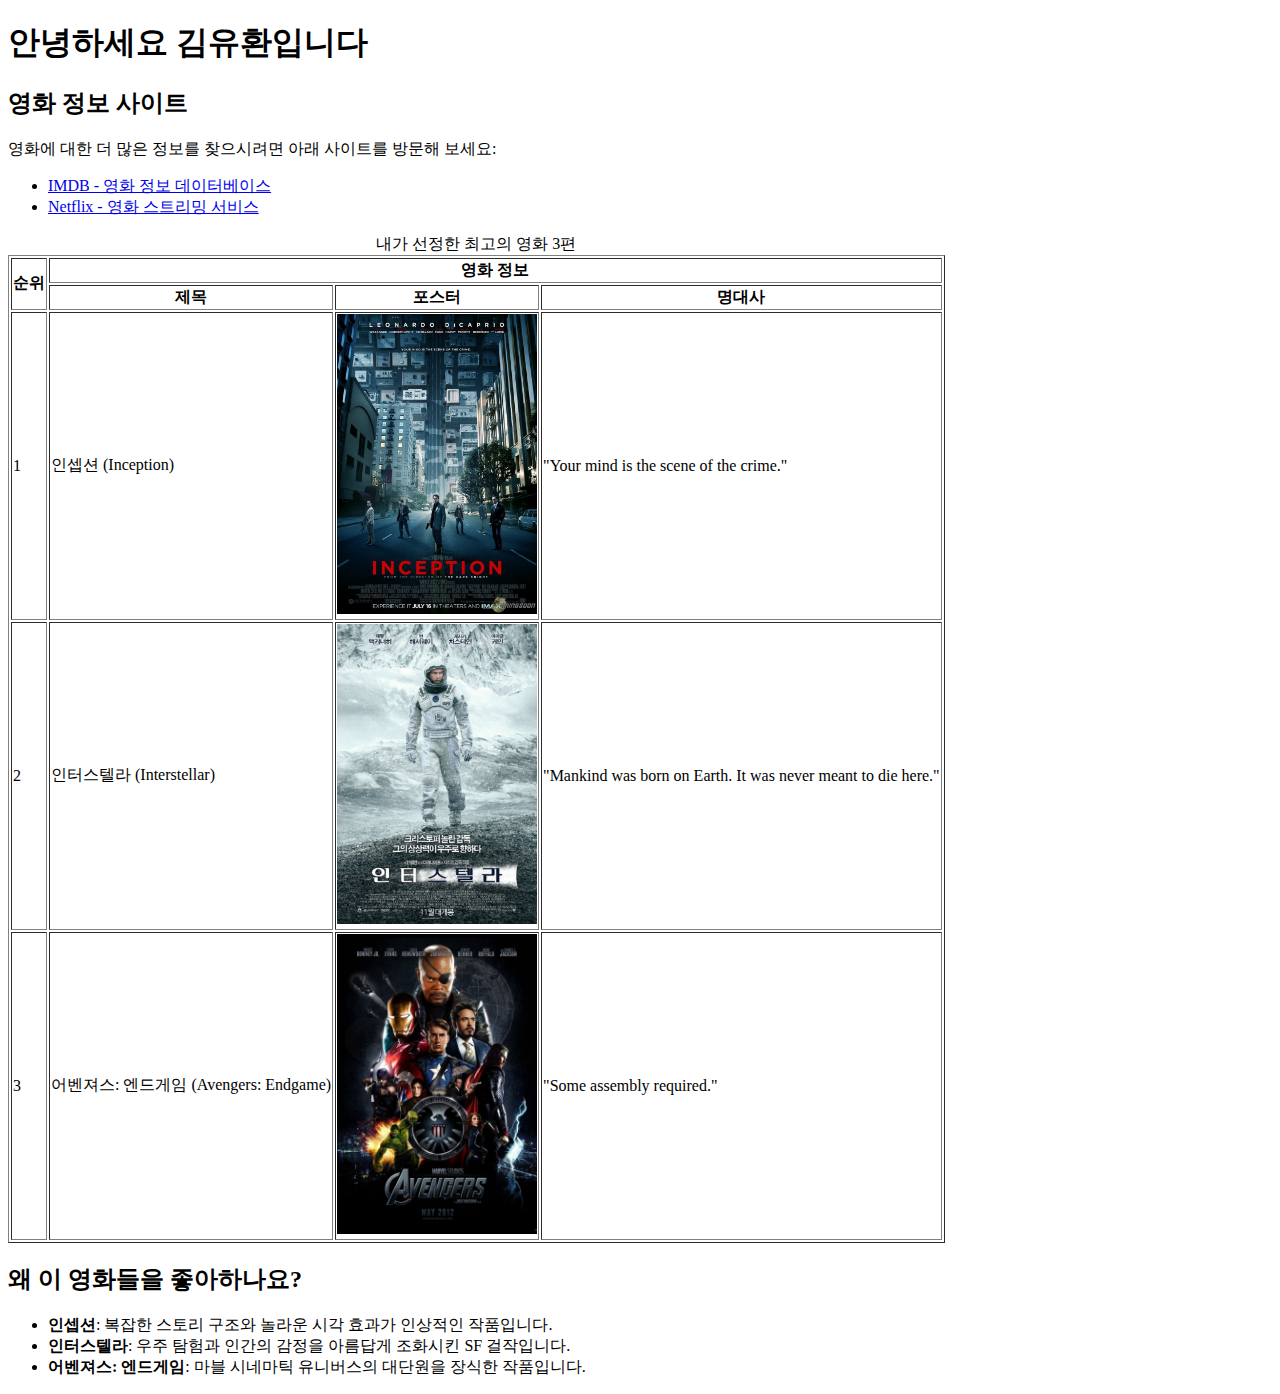
<file: LAB1/index.html>
<!DOCTYPE html>
<html lang="ko">
<head>
    <meta charset="UTF-8">
    <meta name="viewport" content="width=device-width, initial-scale=1.0">
    <title>내가 좋아하는 영화 3선</title>
</head>
<body>
    <!-- Heading 사용 요구사항 충족 -->
    <h1>안녕하세요 김유환입니다</h1>
    <h2>영화 정보 사이트</h2>
    
    <!-- ul 태그 사용 요구사항 충족 -->
    <p>영화에 대한 더 많은 정보를 찾으시려면 아래 사이트를 방문해 보세요:</p>
    <ul>
        <!-- Hyperlinks 요구사항 충족 -->
        <li><a href="https://www.imdb.com/" target="_blank">IMDB - 영화 정보 데이터베이스</a></li>
        <li><a href="https://www.netflix.com/" target="_blank">Netflix - 영화 스트리밍 서비스</a></li>
    </ul>

    <!-- 테이블 생성 요구사항 충족 (4x4 테이블, rowspan, colspan, caption 사용) -->
    <table border="1">
        <caption>내가 선정한 최고의 영화 3편</caption>
        <tr>
            <th rowspan="2">순위</th>
            <th colspan="3">영화 정보</th>
        </tr>
        <tr>
            <th>제목</th>
            <th>포스터</th>
            <th>명대사</th>
        </tr>
        <tr>
            <td>1</td>
            <td>인셉션 (Inception)</td>
            <!-- 이미지 요구사항 충족 (src, alt, width, height 속성 포함) -->
            <td><img src="inception.jpg" alt="인셉션 포스터 이미지" width="200" height="300"></td>
            <td>"Your mind is the scene of the crime."</td>
        </tr>
        <tr>
            <td>2</td>
            <td>인터스텔라 (Interstellar)</td>
            <td><img src="interstellar.jpg" alt="인터스텔라 포스터 이미지" width="200" height="300"></td>
            <td>"Mankind was born on Earth. It was never meant to die here."</td>
        </tr>
        <tr>
            <td>3</td>
            <td>어벤져스: 엔드게임 (Avengers: Endgame)</td>
            <td><img src="avengers.jpg" alt="어벤져스: 엔드게임 포스터 이미지" width="200" height="300"></td>
            <td>"Some assembly required."</td>
        </tr>
    </table>

    <h2>왜 이 영화들을 좋아하나요?</h2>
    <ul>
        <li><strong>인셉션</strong>: 복잡한 스토리 구조와 놀라운 시각 효과가 인상적인 작품입니다.</li>
        <li><strong>인터스텔라</strong>: 우주 탐험과 인간의 감정을 아름답게 조화시킨 SF 걸작입니다.</li>
        <li><strong>어벤져스: 엔드게임</strong>: 마블 시네마틱 유니버스의 대단원을 장식한 작품입니다.</li>
    </ul>
</body>
</html>
</file>
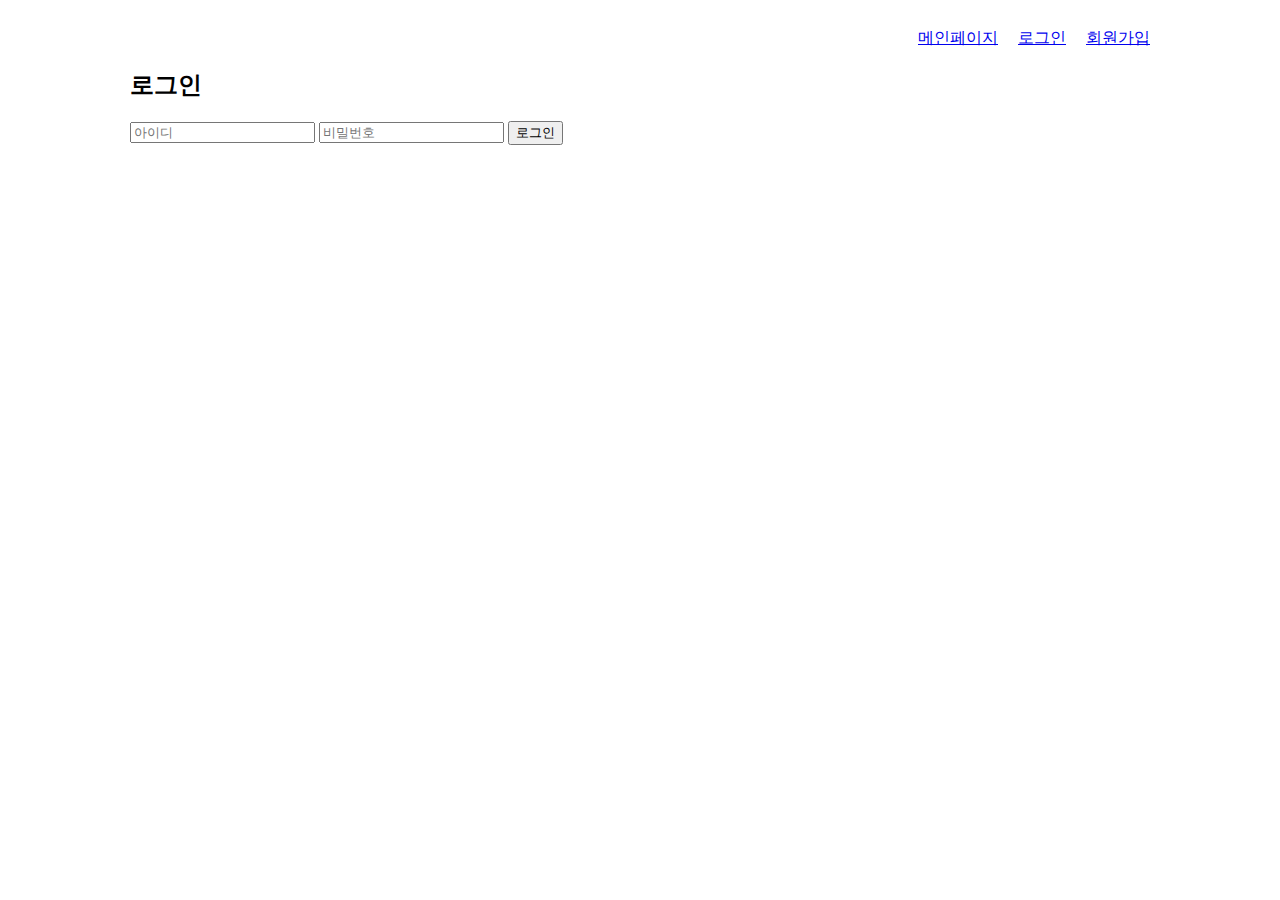
<file: LAB3/login.html>
<!DOCTYPE html>
<html lang="ko">
<head>
    <meta charset="UTF-8">
    <meta name="viewport" content="width=device-width, initial-scale=1.0">
    <title>로그인</title>
    <link rel="stylesheet" href="main.css">
</head>
<body>
    <div class="container">
        <nav>
            <div class="nav-links">
                <a href="index.html">메인페이지</a>
                <a href="login.html">로그인</a>
                <a href="signup.html">회원가입</a>
            </div>
        </nav>

        <main class="form-container">
            <form class="login-form">
                <h2>로그인</h2>
                <input type="text" placeholder="아이디" required>
                <input type="password" placeholder="비밀번호" required>
                <button type="submit">로그인</button>
            </form>
        </main>
    </div>
</body>
</html>
</file>
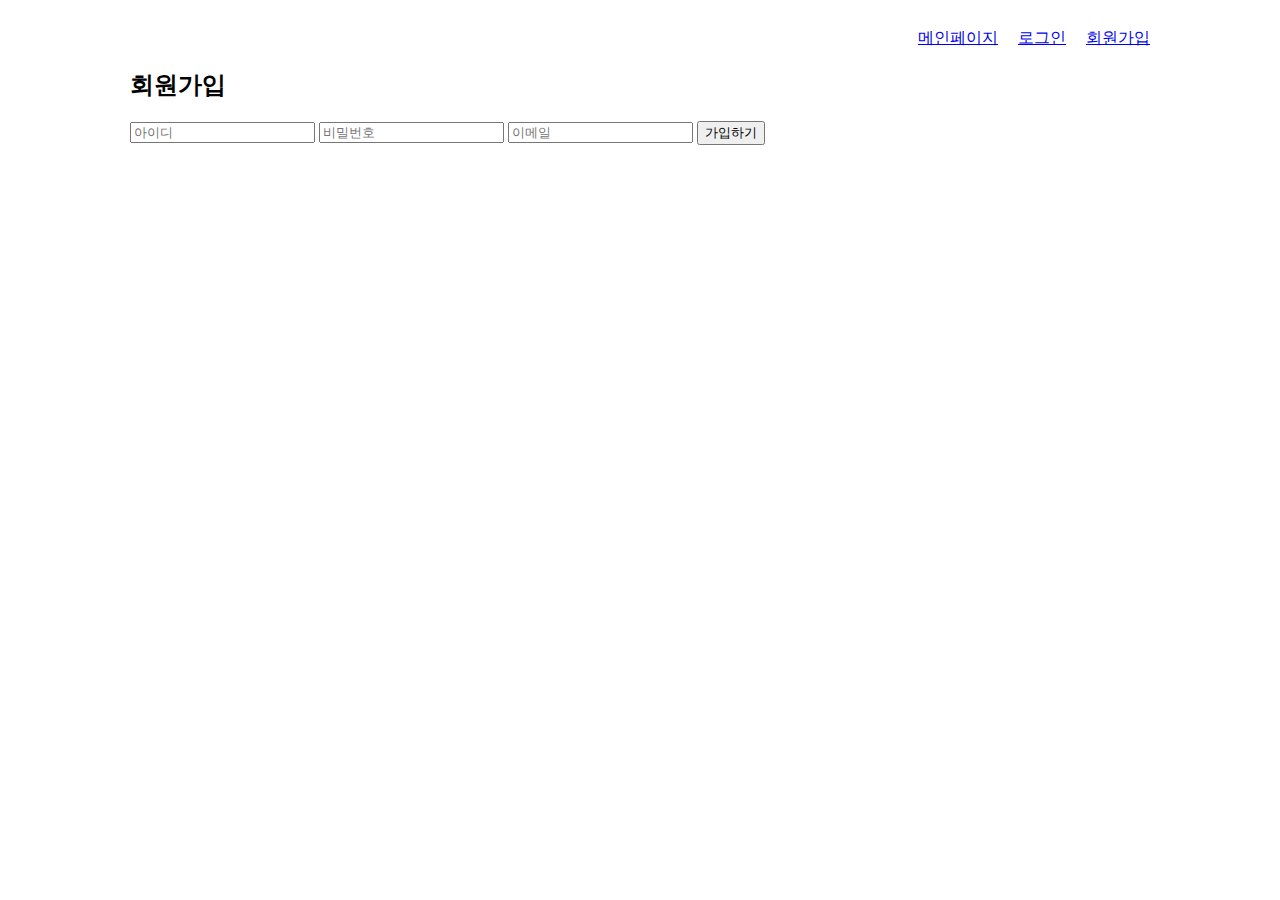
<file: LAB3/signup.html>
<!DOCTYPE html>
<html lang="ko">
<head>
    <meta charset="UTF-8">
    <meta name="viewport" content="width=device-width, initial-scale=1.0">
    <title>회원가입</title>
    <link rel="stylesheet" href="main.css">
</head>
<body>
    <div class="container">
        <nav>
            <div class="nav-links">
                <a href="index.html">메인페이지</a>
                <a href="login.html">로그인</a>
                <a href="signup.html">회원가입</a>
            </div>
        </nav>

        <main class="form-container">
            <form class="signup-form">
                <h2>회원가입</h2>
                <input type="text" placeholder="아이디" required>
                <input type="password" placeholder="비밀번호" required>
                <input type="email" placeholder="이메일" required>
                <button type="submit">가입하기</button>
            </form>
        </main>
    </div>
</body>
</html>
</file>
<file: LAB3/main.css>
.container {
    max-width: 1020px;
    margin: 0 auto;
    padding: 20px;
    display: flex;
    flex-direction: column;
}

@keyframes header-slide {
    from { transform: translateX(100%); }
    to { transform: translateX(0); }
}

.slide-header {
    animation: header-slide 2s forwards;
    overflow: hidden;
    max-width: 1020px;
}

.global-nav {
    display: flex;
    justify-content: space-between;
    padding: 1rem 0;
}

.nav-links {
    display: flex;
    flex-wrap: wrap;
    gap: 20px;
    justify-content: flex-end;
}

.content-container {
    display: flex;
    flex-direction: column;
    gap: 30px;
}

.movies-section {
    display: flex;
    flex-direction: column;
}

.movie-grid {
    display: flex;
    flex-wrap: wrap;
    gap: 20px;
    justify-content: space-between;
}

.movie-card {
    display: flex;
    flex: 1 1 calc(33.33% - 20px);
    position: relative;
    overflow: hidden;
    min-height: 300px;
}

.image-container img {
    width: 100%;
    height: 100%;
    object-fit: cover;
    transition: transform 2s;
}

.image-overlay {
    position: absolute;
    top: 0;
    left: 0;
    width: 100%;
    height: 100%;
    background: rgba(0,0,0,0.7);
    color: white;
    display: flex;
    align-items: center;
    justify-content: center;
    opacity: 0;
    transition: opacity 0.5s;
}

.movie-card:hover img {
    transform: scale(1.5);
}

.movie-card:hover .image-overlay {
    opacity: 1;
}

@media (max-width: 800px) {
    .nav-links {
        justify-content: center;
    }
    .movie-card {
        flex: 1 1 calc(50% - 20px);
    }
}

@media (max-width: 480px) {
    .nav-links {
        flex-direction: column;
        align-items: center;
    }
    .movie-card {
        flex: 1 1 100%;
    }
}
</file>
